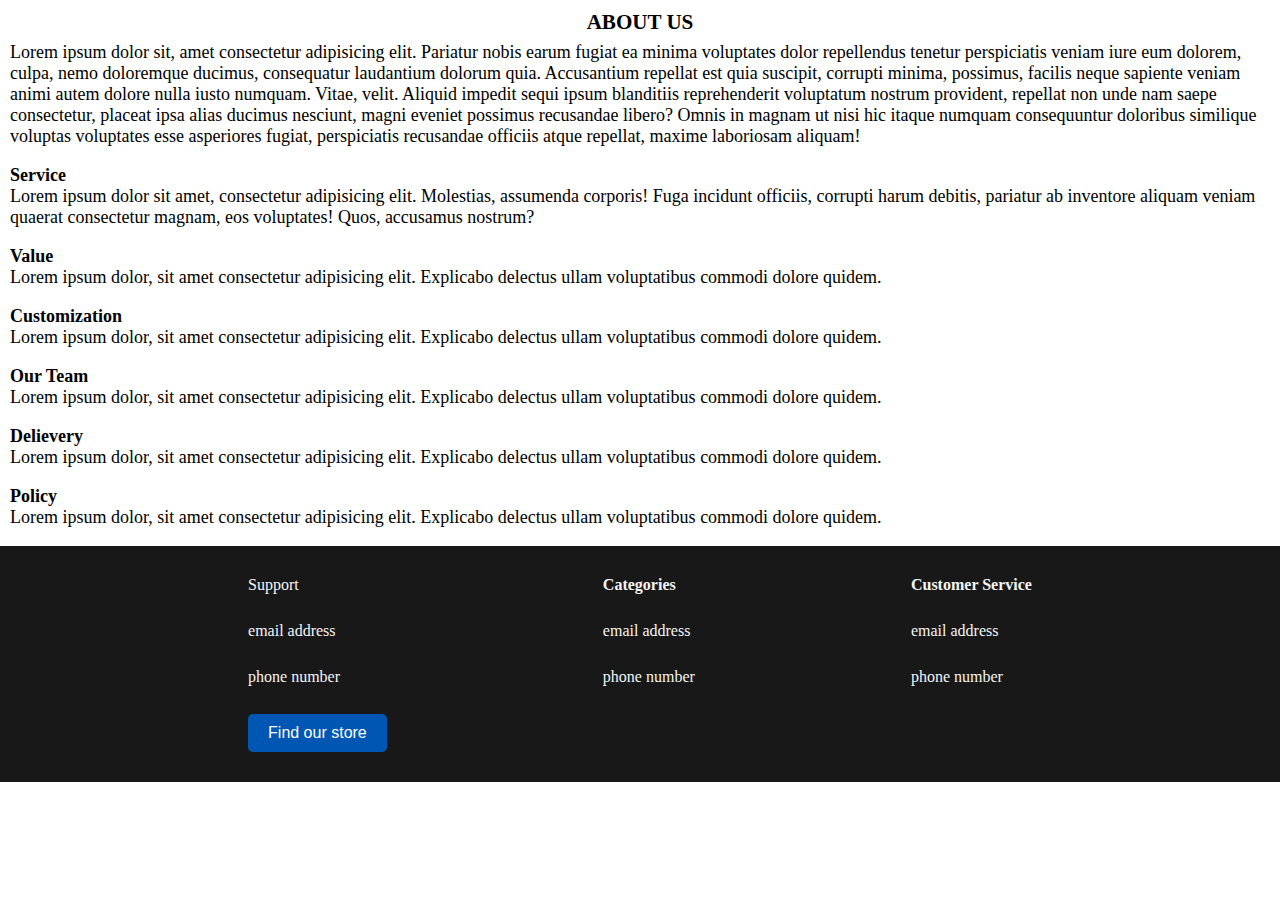
<file: HTML/about_us.html>
<!DOCTYPE html>
<html lang="en">
<head>
    <meta charset="UTF-8">
    <meta name="viewport" content="width=device-width, initial-scale=1.0">
    <title>About Us</title>
    <link rel="stylesheet" href="../Css/style.css">
</head>
<body>
    <div class="about-us">
        <h3>ABOUT US</h3>
        <p>Lorem ipsum dolor sit, amet consectetur adipisicing elit. Pariatur nobis earum fugiat ea minima voluptates dolor repellendus tenetur perspiciatis veniam iure eum dolorem, culpa, nemo doloremque ducimus, consequatur laudantium dolorum quia. Accusantium repellat est quia suscipit, corrupti minima, possimus, facilis neque sapiente veniam animi autem dolore nulla iusto numquam. Vitae, velit. Aliquid impedit sequi ipsum blanditiis reprehenderit voluptatum nostrum provident, repellat non unde nam saepe consectetur, placeat ipsa alias ducimus nesciunt, magni eveniet possimus recusandae libero? Omnis in magnam ut nisi hic itaque numquam consequuntur doloribus similique voluptas voluptates esse asperiores fugiat, perspiciatis recusandae officiis atque repellat, maxime laboriosam aliquam!

        </p>
        <h4>Service</h4>
        <p>Lorem ipsum dolor sit amet, 
            consectetur adipisicing elit.
             Molestias, assumenda corporis!
              Fuga incidunt officiis, corrupti
               harum debitis, pariatur ab inventore
                aliquam veniam quaerat consectetur 
                magnam, eos voluptates! Quos,
                 accusamus nostrum?</p>
                 <h4>Value</h4>
                 <p>Lorem ipsum dolor, sit amet 
                    consectetur adipisicing elit. Explicabo
                     delectus ullam voluptatibus 
                     commodi dolore quidem.</p>
                     <h4>Customization</h4>
                 <p>Lorem ipsum dolor, sit amet 
                    consectetur adipisicing elit. Explicabo
                     delectus ullam voluptatibus 
                     commodi dolore quidem.</p>
                     <h4>Our Team</h4>
                 <p>Lorem ipsum dolor, sit amet 
                    consectetur adipisicing elit. Explicabo
                     delectus ullam voluptatibus 
                     commodi dolore quidem.</p>
                     <h4>Delievery</h4>
                 <p>Lorem ipsum dolor, sit amet 
                    consectetur adipisicing elit. Explicabo
                     delectus ullam voluptatibus 
                     commodi dolore quidem.</p>
                     <h4>Policy</h4>
                 <p>Lorem ipsum dolor, sit amet 
                    consectetur adipisicing elit. Explicabo
                     delectus ullam voluptatibus 
                     commodi dolore quidem.</p>

    </div>
    <footer id="footer">
        <div class="footer-container">
            <ul class="details">

                <li class="detail-list">Support</li>
                <li class="detail-list">email address</li>
                <li class="detail-list">phone number</li>
                <button>Find our store</button>
            </ul>
            <ul class="details">
                <li class="detail-list"><strong>Categories</strong></li>
                
                <li class="detail-list">email address</li>
                <li class="detail-list">phone number</li>
                
            </ul>
            <ul class="details">
                <li class="detail-list"><strong>Customer Service</strong></li>
                
                <li class="detail-list">email address</li>
                <li class="detail-list">phone number</li>
                
            </ul>
        </div>
    </footer>
</body>
</html>
</file>
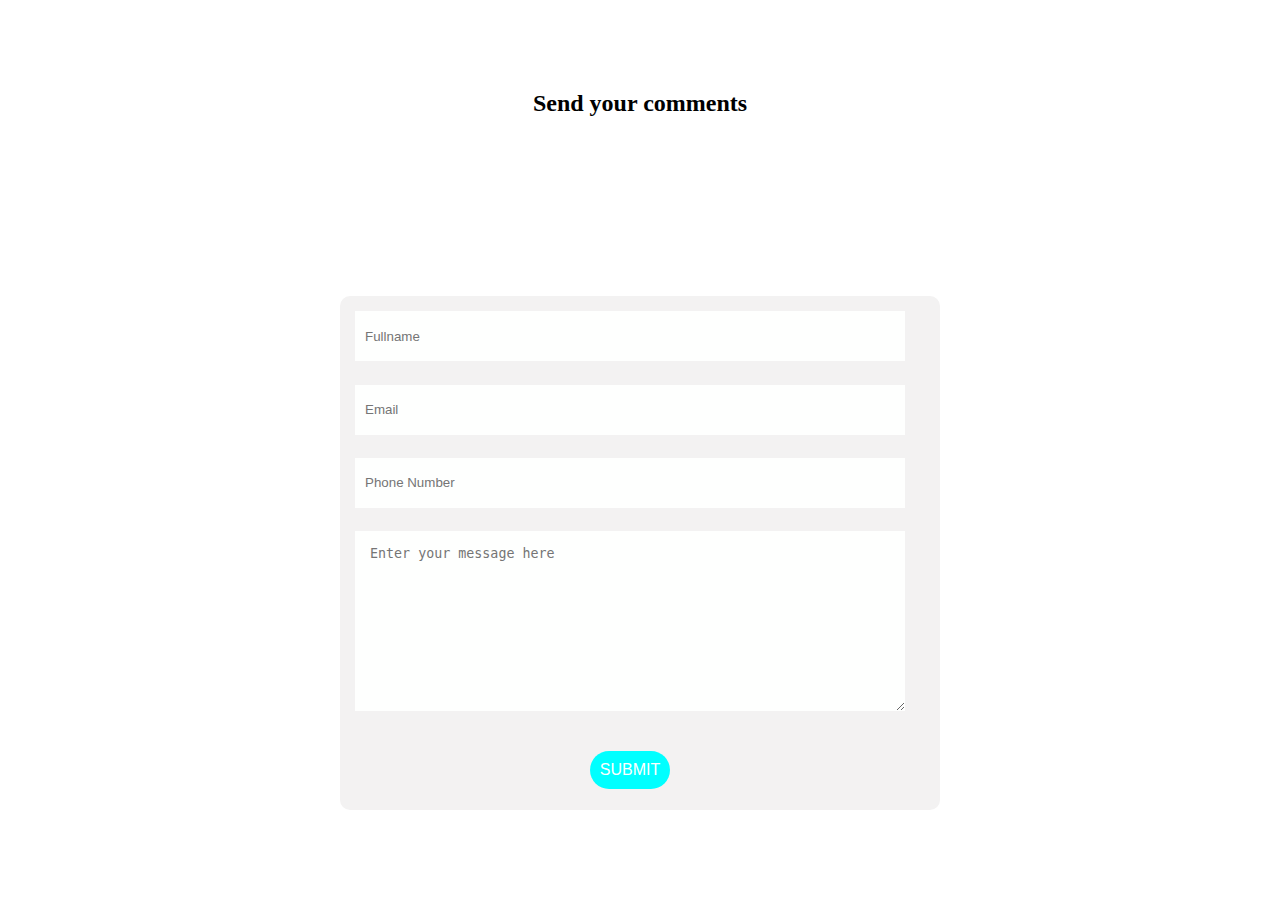
<file: HTML/contact_us.html>
<!DOCTYPE html>
<html lang="en">
<head>
    <meta charset="UTF-8">
    <meta name="viewport" content="width=device-width, initial-scale=1.0">
    <title>Contact Us</title>
    <link rel="stylesheet" href="../Css/style.css">
</head>
<body>
    <div class="contact-us">
        <h2>Send your comments</h2>
        <form action="" class="form-field">
            <!-- <div class="msg-field">
                <textarea  id="msg"  placeholder="Enter your message here"></textarea>
            </div> -->
            <div class="details-area">
                
                <input type="text" placeholder="Fullname" id="name">
                
                <input type="email" placeholder="Email" id="email">
                
                <input type="text" placeholder="Phone Number" id="phone">
                <div class="msg-field">
                    <textarea  id="msg" rows="10" cols="10" placeholder="Enter your message here"></textarea>
                </div>
                <button>Submit</button>
            </div>
           
        </form>
    </div>
</body>
</html>
</file>
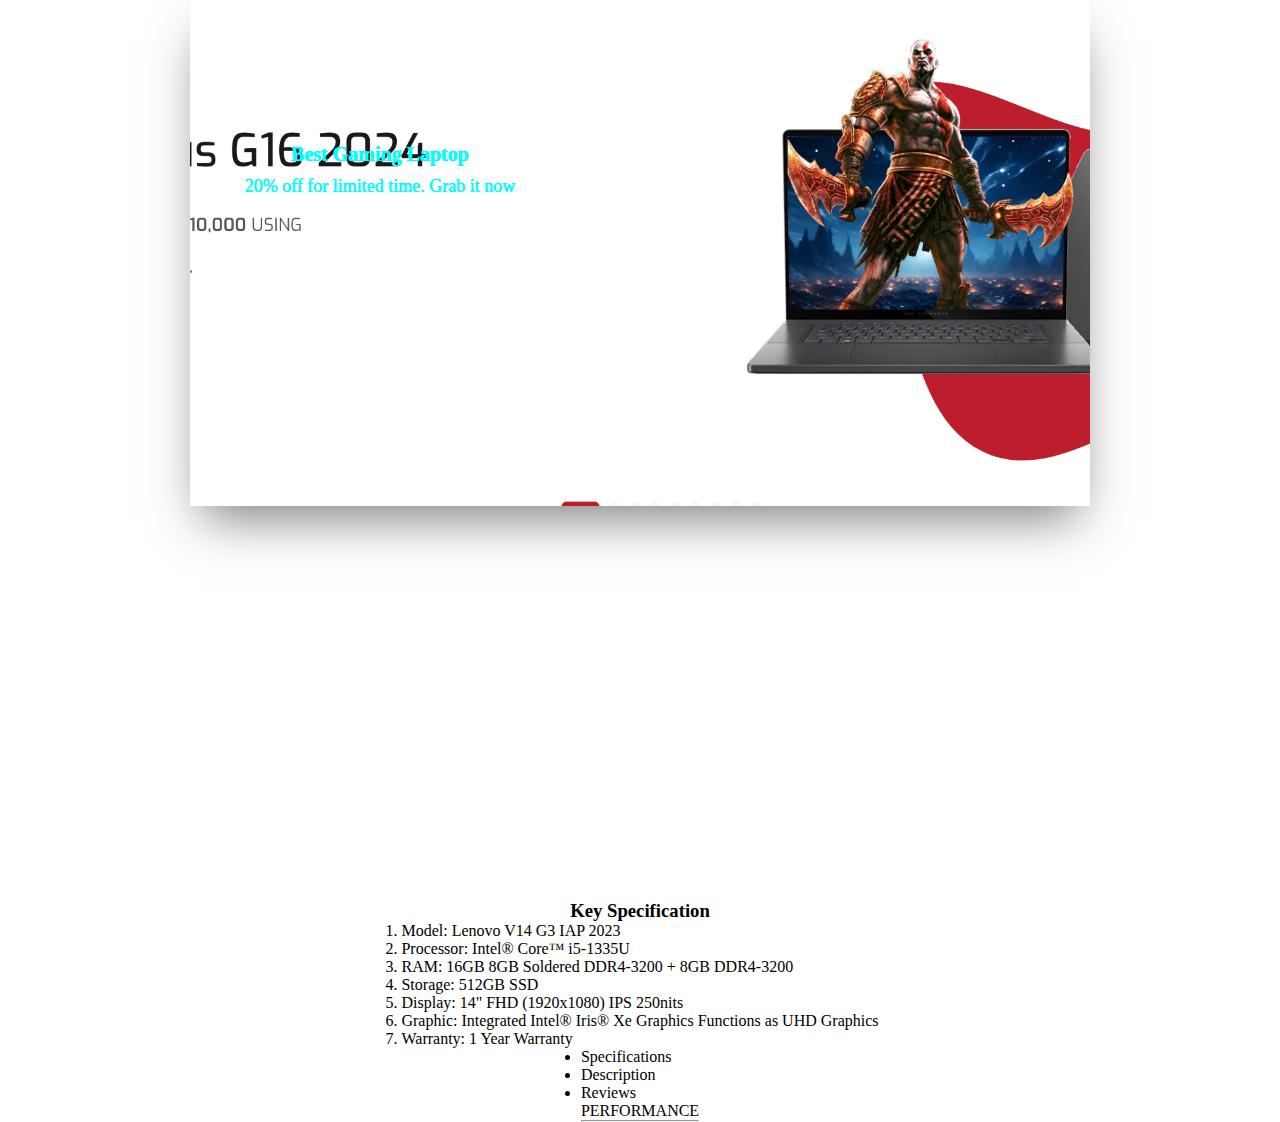
<file: HTML/desc.html>
<!DOCTYPE html>
<html lang="en">
<head>
    <meta charset="UTF-8">
    <meta name="viewport" content="width=device-width, initial-scale=1.0">
    <title>Description</title>
    <link rel="stylesheet" href="../Css/newcss.css">
</head>
<body>
    <div class="hero-product">
        <div class="slider">
            <img id="slide-1" src="../images/first.png" alt="">
        <div class="overlay-text">
            <h1>Best Gaming Laptop</h1>
            <p>20% off for limited time.
                 Grab it now</p>
                 
        </div>
        <img id="slide-2" src="../images/first.png" alt="">
        <div class="overlay-text">
            <h1>Best Gaming Laptop</h1>
            <p>20% off for limited time.
                 Grab it now</p>
                 
        </div>
        <img id="slide-3" src="../images/first.png" alt="">
        <div class="overlay-text">
            <h1>Best Gaming Laptop</h1>
            <p>20% off for limited time.
                 Grab it now</p>
        </div>
                 
        </div>
        <div class="slider-nav">
            <a href="#slide-1"></a>
            <a href="#slide-2"></a>
            <a href="#slide-3"></a>
        </div>
    </div>
    
    
    
    
    
    
    
    
    
    
    
    
    
    <!-- <div class="specification"> -->
        <h3>Key Specification</h3>
        <ol>
            <li>Model: Lenovo V14 G3 IAP 2023</li>
            <li>Processor: Intel® Core™ i5-1335U
            </li>
            <li>RAM: 16GB  8GB Soldered DDR4-3200 
                + 8GB DDR4-3200</li>
            <li>Storage: 512GB SSD
            </li>
            <li>Display: 14" FHD (1920x1080) IPS 250nits</li>
            <li>Graphic: Integrated Intel® Iris® 
                Xe Graphics Functions as UHD Graphics</li>
            <li>Warranty:  1 Year Warranty</li>

            </ol>
    </div>
    <section class="nav">
        <ul>
            <li>Specifications</li>
            <li>Description</li>
            <li>Reviews</li>
        </ul>
        <p>PERFORMANCE</p>
        <hr>
    </section>
</body>
</html>
</file>
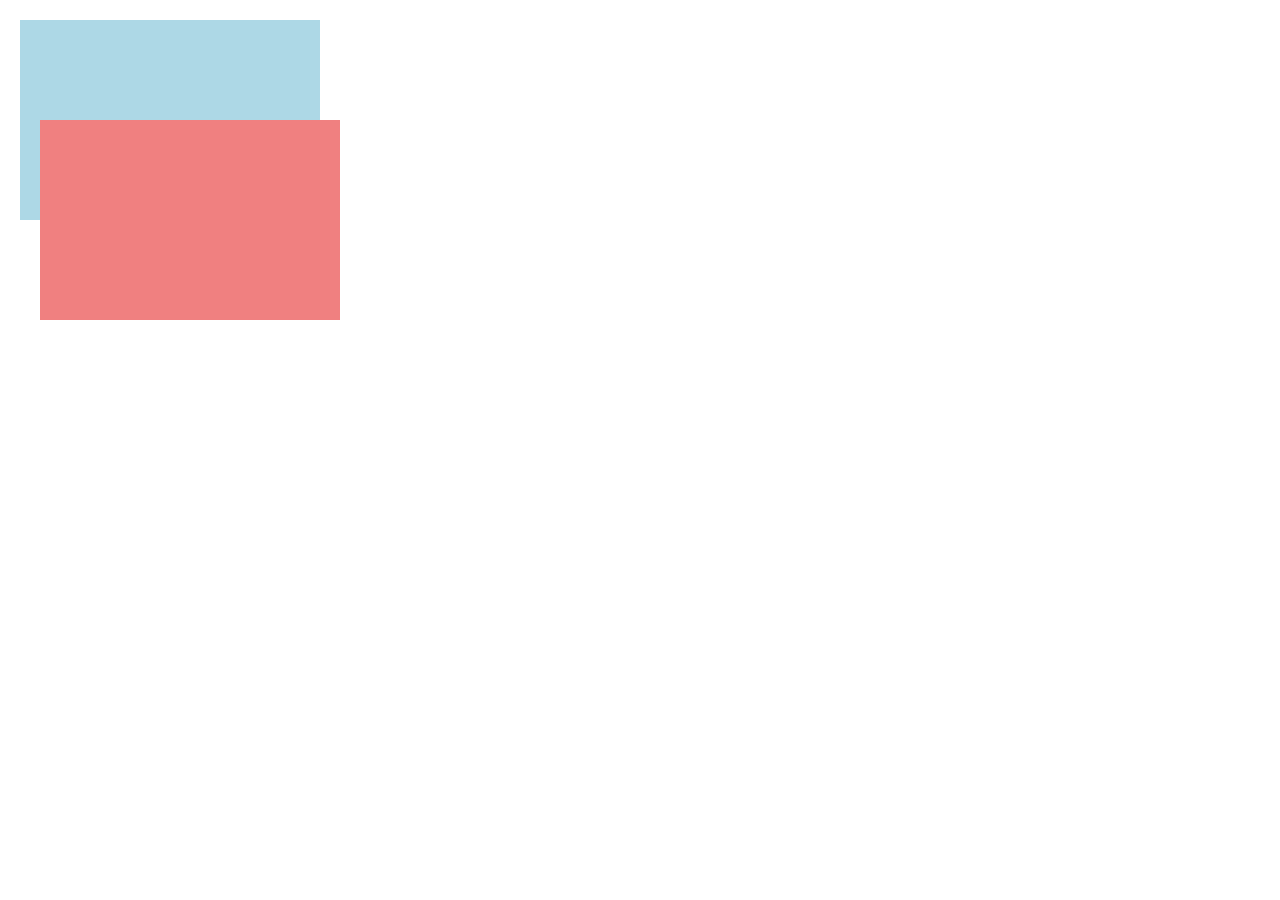
<file: HTML/new.html>
<!DOCTYPE html>
<html lang="en">
<head>
    <meta charset="UTF-8">
    <meta name="viewport" content="width=device-width, initial-scale=1.0">
    <title>Document</title>
    <link rel="stylesheet" href="../Css/styless.css">
</head>
<body>
    <div class="container">
        <div class="box1"></div>
        <div class="box2"></div>
    </div>
</body>
</html>
</file>
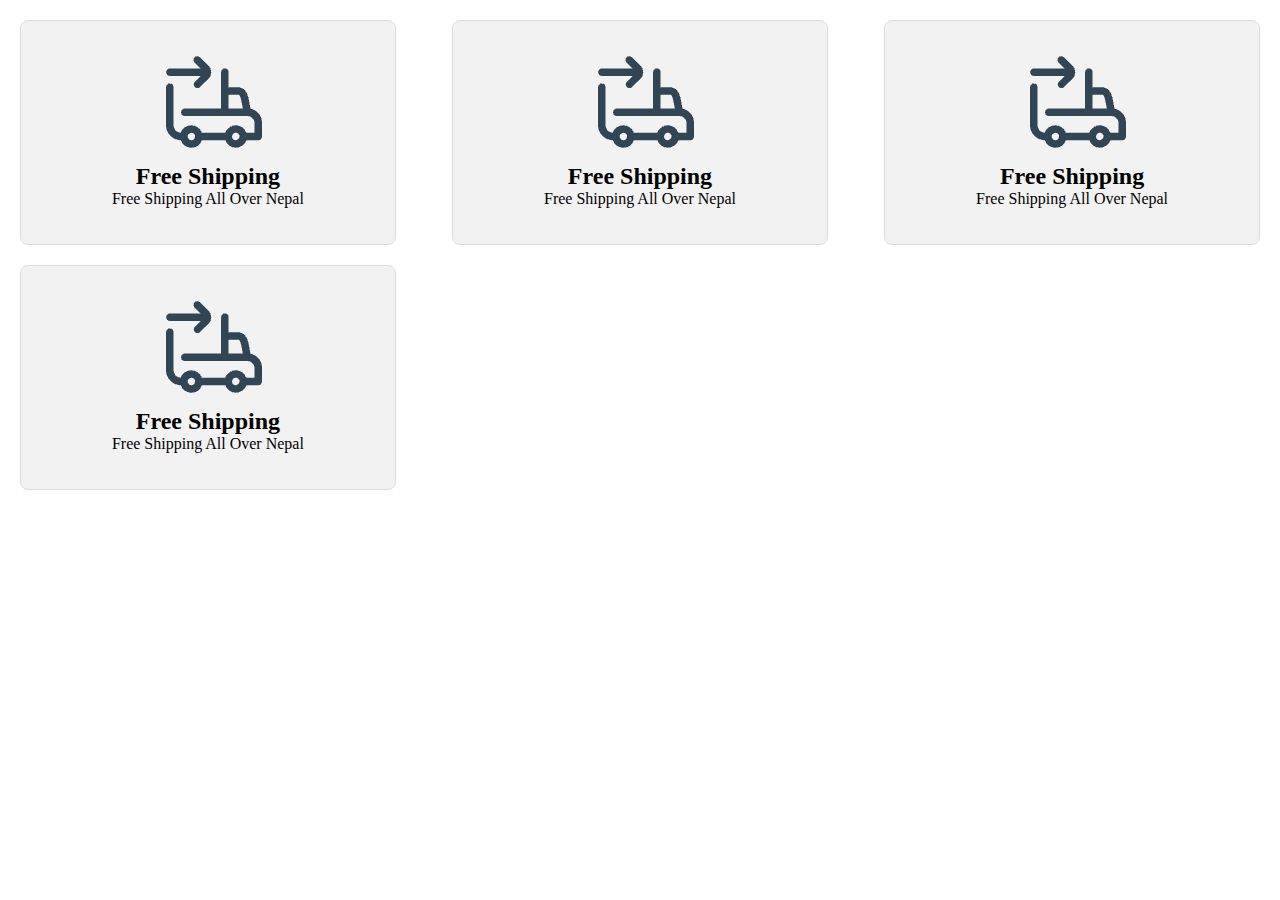
<file: HTML/services.html>
<!DOCTYPE html>
<html lang="en">
<head>
    <meta charset="UTF-8">
    <meta name="viewport" content="width=device-width, initial-scale=1.0">
    <title>Services</title>
    <link rel="stylesheet" href="../Css/style.css">
</head>
<body>
    <div class="services">
        <div class="services-list">
            <div class="service-item">
                <img src="../images/a.png" alt="logos">
            <h2 class="service-head">Free Shipping</h2>
            <p>Free Shipping All Over Nepal</p>
            </div>
            <div class="service-item">
                <img src="../images/a.png" alt="logos">
            <h2 class="service-head">Free Shipping</h2>
            <p>Free Shipping All Over Nepal</p>
            </div>
            <div class="service-item">
                <img src="../images/a.png" alt="logos">
            <h2 class="service-head">Free Shipping</h2>
            <p>Free Shipping All Over Nepal</p>
            </div>
            <div class="service-item">
                <img src="../images/a.png" alt="logos">
            <h2 class="service-head">Free Shipping</h2>
            <p>Free Shipping All Over Nepal</p>
            </div>
        </div>
    </div>
</body>
</html>
</file>
<file: Css/style.css>
*{
    margin: 0;
    padding: 0;
    box-sizing: border-box;
}




#content{
    display: flex;
    padding: 10px;
    margin: 10px;
    align-items: center;
    /* background-color: #f0f0f0;; */
    /* width: 100px; */
    justify-content: space-between;
}

header .logo{
    width: 120px;
    height: 80px;
    border-radius: 20px;
}

form {
    display: flex; 
    align-items: center; 
    height: 100px;
    
}

#search{
    width: 400px;
    padding: 8px;
    font-size: 14px;
    border-radius: 10px;
    /* align-items: center; */
}
.logo{
    width: 100px;
    height: 100px;
}

/* .nav-bar { 
    background-color: #f4f4f4; 
} */

.nav-list {
    margin: 0;
    padding: 0;
    list-style: none;
    display: flex;
    justify-content: space-around;
}

.nav-item {
    flex: 1; 
    text-align: center; 
}

.nav-item a {
    display: block;
    padding: 10px;
    text-decoration: none;
    color: black;
}

.nav-item a:hover {
    background-color: blue;
    color: white; /* Optional: Change text color on hover */
}


#featured{
    margin-top: 10px;
}

h2{
    text-align: center;
}

.accessories {
    background-color: #fff;
    padding: 20px;
    max-width: 1200px;
    margin: auto;
}

.accessories h1 {
    text-align: center;
    color: #333;
    margin-bottom: 5px;
}

.accessory-list {
    display: flex;
    flex-wrap: wrap;
    gap: 20px;
    justify-content: center;
}

.accessory-item {
    /* background-color: #f9f9f9; */
    /* border: 1px solid #ddd;
    border-radius: 8px; */
    overflow: hidden;
    width: calc(33% - 40px);
    /* box-sizing: border-box; */
    text-align: center;
}

.accessory-item img {
    width: 100%;
    height: auto;
}

.accessory-item h2 {
    font-size: 1.5em;
    color: #333;
    margin: 10px 0;
}

.accessory-item p {
    font-size: 1em;
    color: #666;
    margin: 10px 0;
}

.accessory-item .price {
    color: #bc1f2c;
    font-weight: bold;
    font-size: 20px;
}

.img-list{
    display: flex;
    list-style: none;
    padding: 10px;
}
.price{
    color: #bc1f2c;
    font-weight: bold;
    font-size: 20px;
}
.img-item{
    
    padding: 10px;
}

.cat-list{
    display: flex;
    list-style: none;
    padding: 15px;
    flex-wrap: wrap;
}

.cat-item{
    padding: 10px;
}

footer{
    background-color: rgb(24,24,25);
    color: rgb(245,245,245);
    padding: 20px 0;
}

.footer-container{
    display: flex;
    justify-content: space-around;
    align-items: flex-start;
    width: 100%;
    max-width: 1000px;
    margin: 0 auto;
}


.details{
    /* flex-direction: column; */
    list-style: none;
    /* margin-left: 60px; */
    padding: 10px;
}

.details li{
    /* color:white; */
    padding-bottom: 20px;
}

details strong{
    display: block;
    margin-bottom: 10px;
}

button {
    background-color: #0056b3; 
    color: #fff; 
    border: none;
    padding: 10px 20px;
    border-radius: 5px;
    cursor: pointer;
    font-size: 16px;
    transition: background-color 0.3s ease;
}

button:hover {
    background-color: #555; /* Slightly lighter on hover */
}


footer p{
    margin: 10px;
    text-align: center;
}
/* contact_us.html */

.contact-us{
    display: grid;
    place-items: center;
    min-height: 100vh;
}

.form-field{
    width: 600px;
    height: auto;
    display: flex;
    background-color: rgb(243,242,242);
    border-radius: 10px;
    padding: 5px;
}

.details-area{
    flex: 1;
    order: 1;
    margin-right: 2em;
    text-align: center;
}

.details-area input{
    width: 550px;
    color: black;
    /* border-radius: 50px; */
    height: 50px;
    background: rgb(254,255,254);
    border: 0;
    padding-left: 5px;
    margin: 10px;
}

.details-area input,
.details-area button{
    padding: 10px;
    margin-bottom: 1em;
}
.details-area button{
    background: aqua;
    color: white;
    border: 0;
    padding: 15px, 50px;
    border-radius: 20px;
    font-size: 16px;
    text-transform: uppercase;
    margin-top: 30px;
}
.msg-field{
    display: flex;
    flex-direction: column;
    /* order: 2; */
}

.msg-field > textarea{
    flex: 1;
    /* min-width: 18em; */
    background-color: rgb(254,255,254);
    color: black;
    padding: 15px;
    border: 0;
    margin: 10px;

}

/* about us */
.about-us{
    margin: 10px;
    /* padding: 10px; */
    font-size: 18px;
}

h3{
    text-align: center;
    padding-bottom: 7px;
}

p {
    margin: 0 0 1em 0;
    padding: 0;
}

ul.details > li {
    margin-bottom: 8px;
}

/* Services */
.services{
    margin: 10px;
}
.services-list{
    display: flex;
    
    flex-wrap: wrap;
    gap: 40;
    justify-content: space-between;
}
.service-head{
    text-align: center;
}

.service-item {
    background-color: #f2f2f2; 
    border: 1px solid #ddd;
    border-radius: 8px;
    overflow: hidden;
    width: calc(33% - 40px);
    text-align: center;
    padding: 20px;
    margin: 10px;
    
}
</file>
<file: Css/newcss.css>
*{
    margin: 0;
    padding: 0;
    box-sizing: border-box;
   
}

body{
    margin: 0;
    padding: 0;
    /* overflow: hidden; */
    height: 100%;
    display: flex;
    align-items: center;
    justify-content: center;
    flex-direction: column;
}

img{
    display: block;
   max-width: 100%;
   max-height: 100vh;
   object-fit: cover;
}

.hero-product{
    position: relative;
    width: 100vh;
    height: 100vh;
    
}

.overlay-text{
    position: absolute;
    top: 170px;
    left: 190px;
    color: aqua;
    text-align: center;
    padding: 20px;
    /* background-color: gray;
    border-radius: 10px; */
    transform: translate(-50%, -50%);
}

.overlay-text h1{
    margin: 0;
    font-size: 20px;
}

.overlay-text p{
    margin: 10px 0 0;
    font-size: 18px;
}
.slider{
    display: flex;
    aspect-ratio: 16/9;
    overflow-x: auto;
    scroll-snap-type: x mandatory;
    box-shadow: 0 1.5rem 3rem -0.75rem rgba(0,0,0,0.5);

}

.slider-nav{
    display: flex;
    column-gap: 1rem;
    position: absolute;
    bottom: 1.25rem;
    left: 50%;
    transform: translate(-50%);
    z-index: 1;
}

.slider-nav a{
    width: 0.5rem;
    height: 0.25rem;
    border-radius: 50%;
background-color: #fff;
opacity: 0.75;
transition: opacity ease 250ms;

}
</file>
<file: Css/styless.css>
*{
    margin: 0;
    padding: 0;
    box-sizing: border-box;
}

body{
    
    height: 100%;
}


.container {
    position: relative; /* Establishes a positioning context for absolute positioning */
    width: 300px; /* Container width */
    height: 200px; /* Container height */
    margin: 20px; /* Add margin for better visualization */
}

.new-container{
    position: relative;
    width: 300px;
    height: 200px;
    margin: 20px;
}


/* First box (bottom box) */
.box1 {
    position: absolute; /* Position it absolutely within the container */
    top: 0; /* Align to the top of the container */
    left: 0; /* Align to the left of the container */
    width: 100%; /* Full width of the container */
    height: 100%; /* Full height of the container */
    background-color: lightblue; /* Light blue background */
    z-index: 1; /* Ensures this box is behind the other */
}


/* Second box (top box) */
.box2 {
    position: absolute; /* Position it absolutely within the container */
    top: 100px; /* Move it down from the top */
    left: 20px; /* Move it right from the left */
    width: 100%; /* Width of the second box */
    height: 100%; /* Height of the second box */
    background-color: lightcoral; /* Light coral background */
    z-index: 2; /* Ensures this box is on top of the other */
}


.blog-container{
    position: relative;
    width: 200%;
    height: 100%;
    margin: 20px;

}

/* .blog-post1{
    position: absolute;
    top: 0;
    left: 0;
    z-index: 1;
    background-color: #f2f2f2; 
    border: 1px solid #ddd;
    border-radius: 8px;
    overflow: hidden;
    width: calc(33% - 40px);
    text-align: center;
    padding: 10px;
    margin: 20px;
} */
.blog-post1{
    position: absolute; 
    top: 0; 
    left: 0; 
    z-index: 1;
    background-color: #f2f2f2; 
    border: 1px solid #ddd;
    border-radius: 8px;
    overflow: hidden;
    padding: 10px;
   width: 600px;
   height: auto;

}

.new-post1{
    position: absolute;
    top: 500px;
    left: 20px;
   z-index: 1;
    background-color: #f2f2f2; 
    border: 1px solid #ddd;
    border-radius: 8px;
    padding: 10px;
    width: 550px;
    height: auto;

}

.blog-post2{
    position: absolute; 
    top: 100px; 
    left: 400px;
    background-color: #f2f2f2; 
    border: 2px solid #ddd;
    border-radius: 8px;
    overflow: hidden;
    padding: 10px;
    z-index: 2;
    width: 550px;
    height: auto;  
}

.new-post2{
    position: absolute;
    top: 800px;
    left: 50px;
    z-index: 2;
    background-color: #f2f2f2; 
    border: 2px solid #ddd;
    border-radius: 8px;
    padding: 10px;
    width: 500px;
    height: auto;

}

.price{
    color: #bc1f2c;
    font-weight: bold;
    font-size: 20px;
}

.menu-btn{
    color: #424144;
    font-size: 23px;
    cursor: pointer;
    display: none;
}

.navbar{
    padding: 20px 5%;
    display: flex;
    justify-content: space-between;
    align-items: center;
    position: sticky;
    z-index: 999;
    background-color: #f3f4f6;
    box-shadow: 0 0 14px rgba(0, 0, 0, 0.3);
}

.navbar .logo h1{
    color: #424144;
    border-bottom: 4px solid #fd6561;
}

.navbar .menu li{
    list-style: none;
    display: inline-block;
}

.navbar .menu li a{
    display: block;
    margin-left: 20px;
    color: green;

}
</file>
